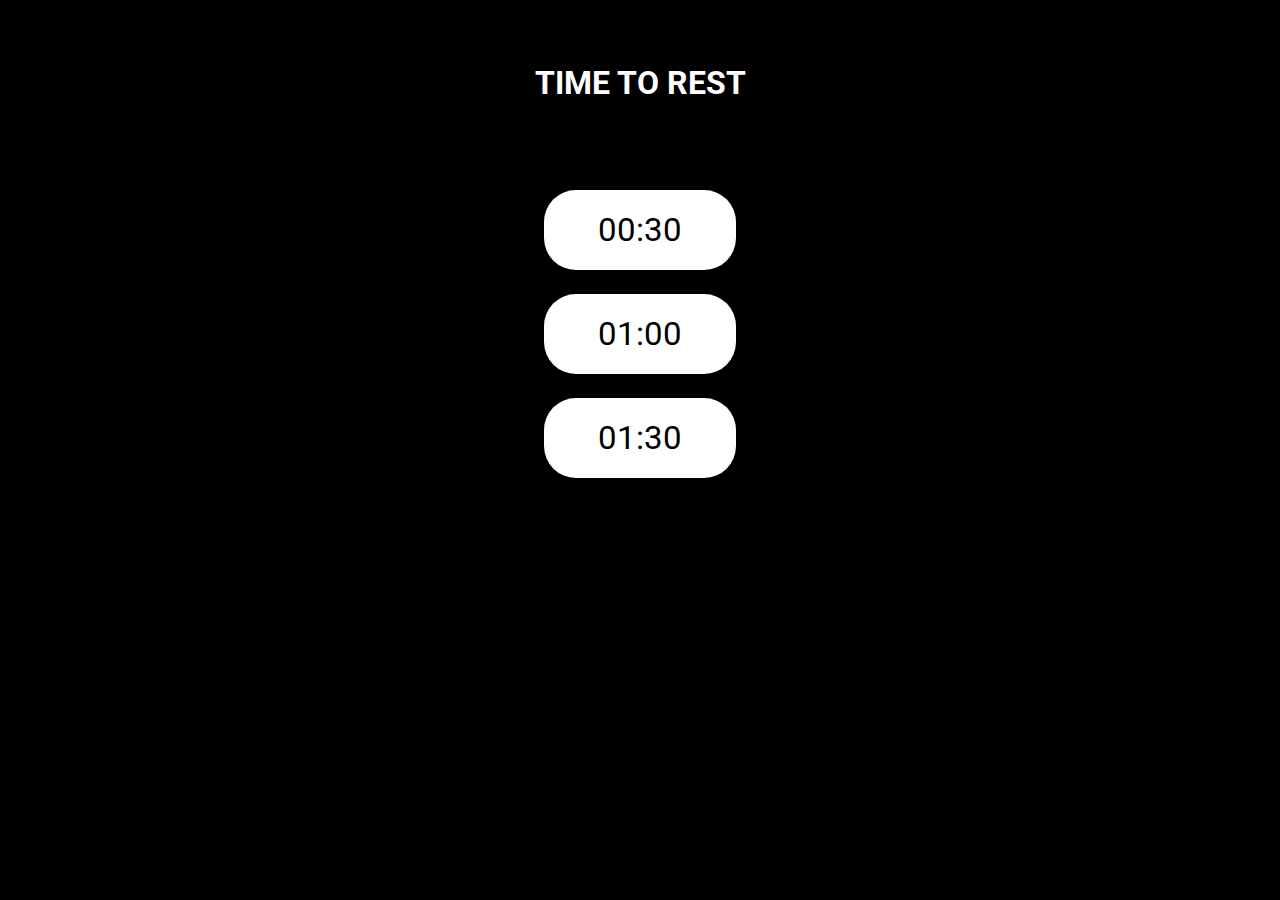
<file: index.html>
<!DOCTYPE html>
<html lang="pt-br">
<head>
    <meta charset="UTF-8">
    <meta http-equiv="X-UA-Compatible" content="IE=edge">
    <link rel="shortcut icon" href="timer.ico" type="image/x-icon">
    <link rel="stylesheet" href="index.css">
    <link rel="preconnect" href="https://fonts.gstatic.com">
    <link href="https://fonts.googleapis.com/css2?family=Roboto:wght@700&display=swap" rel="stylesheet">
    <meta name="viewport" content="width=device-width, initial-scale=1.0">
    <title>TIMER</title>
</head>
<body>
    <h1>TIME TO REST</h1>
    <div class="buttons">
        <a href="thirty.html">00:30</a>
        <a href="aMinute.html">01:00</a>
        <a href="minuteAndHalf.html">01:30</a>
    </div>
</body>
</html>
</file>
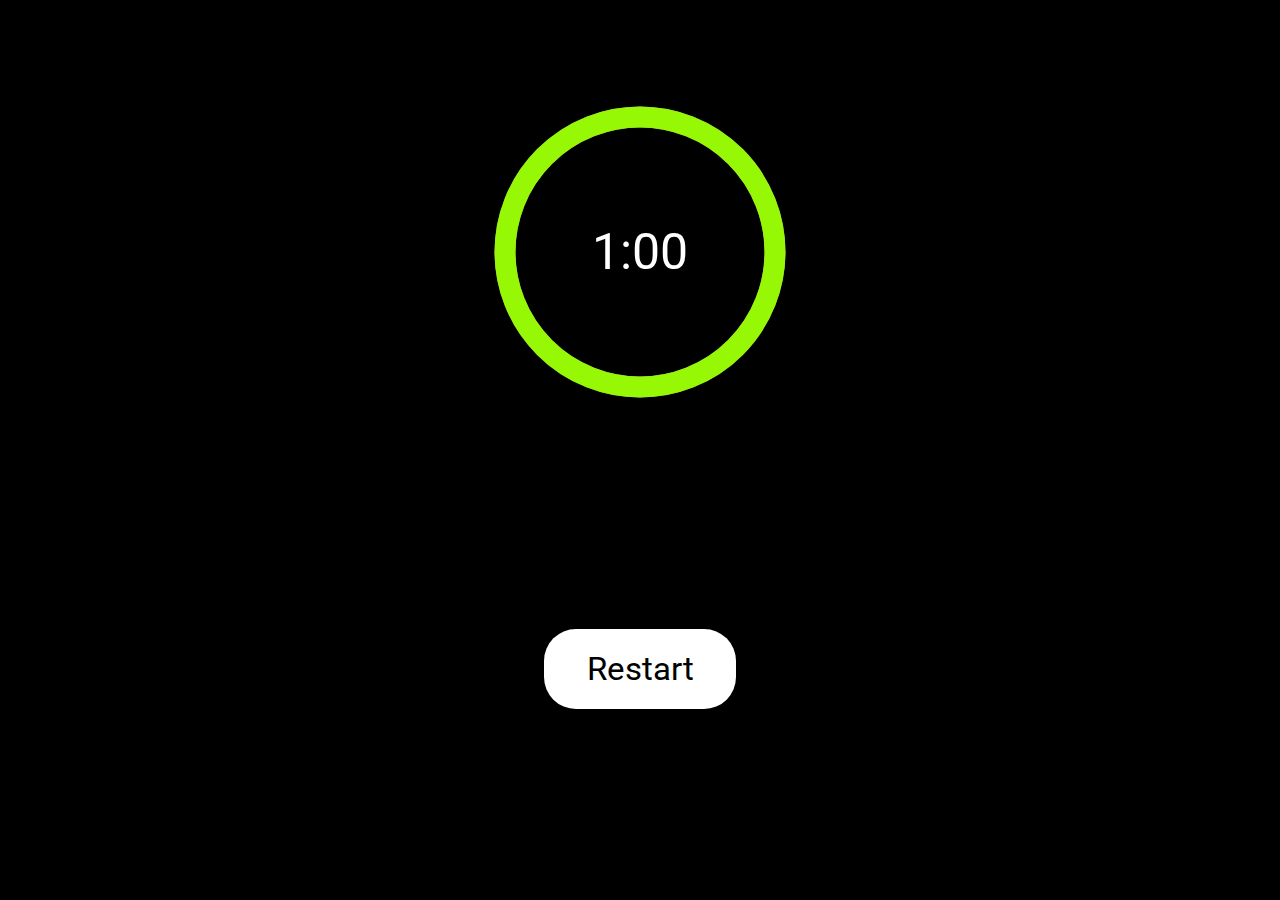
<file: aMinute.html>
<!DOCTYPE html>
<html lang="pt-br">
<head>
    <meta charset="UTF-8">
    <meta http-equiv="X-UA-Compatible" content="IE=edge">
    <meta name="viewport" content="width=device-width, initial-scale=1.0">
    <link rel="shortcut icon" href="timer.ico" type="image/x-icon">
    <link rel="preconnect" href="https://fonts.gstatic.com">
    <link href="https://fonts.googleapis.com/css2?family=Roboto:wght@700&display=swap" rel="stylesheet">
    <link rel="stylesheet" href="style.css">
    <link rel="stylesheet" href="index.css">
    <title>TIMER | 01:00 </title>
</head>
<body>
    <div id="app"></div>
    <div class="buttons">
        <a href="aMinute.html">Restart</a>
    </div>
    <script src="script1.js"></script>
</body>
</html>
</file>
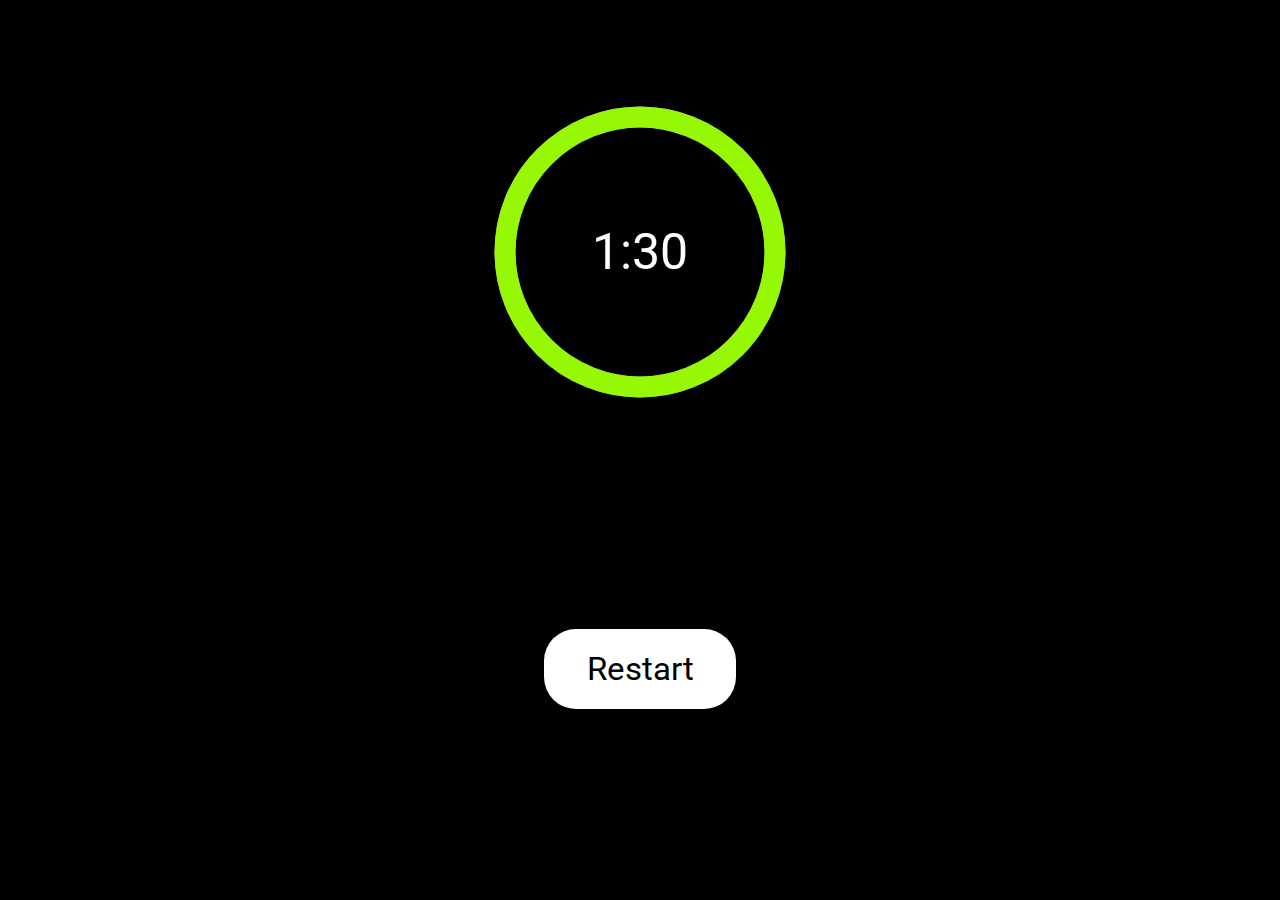
<file: minuteAndHalf.html>
<!DOCTYPE html>
<html lang="pt-br">
<head>
    <meta charset="UTF-8">
    <meta http-equiv="X-UA-Compatible" content="IE=edge">
    <meta name="viewport" content="width=device-width, initial-scale=1.0">
    <link rel="shortcut icon" href="timer.ico" type="image/x-icon">
    <link rel="preconnect" href="https://fonts.gstatic.com">
    <link href="https://fonts.googleapis.com/css2?family=Roboto:wght@700&display=swap" rel="stylesheet">
    <link rel="stylesheet" href="style.css">
    <link rel="stylesheet" href="index.css">
    <title>TIMER | 01:30 </title>
</head>
<body>
    <div id="app"></div>
    <div class="buttons">
        <a href="minuteAndHalf.html">Restart</a>
    </div>
    <script src="script2.js"></script>
</body>
</html>
</file>
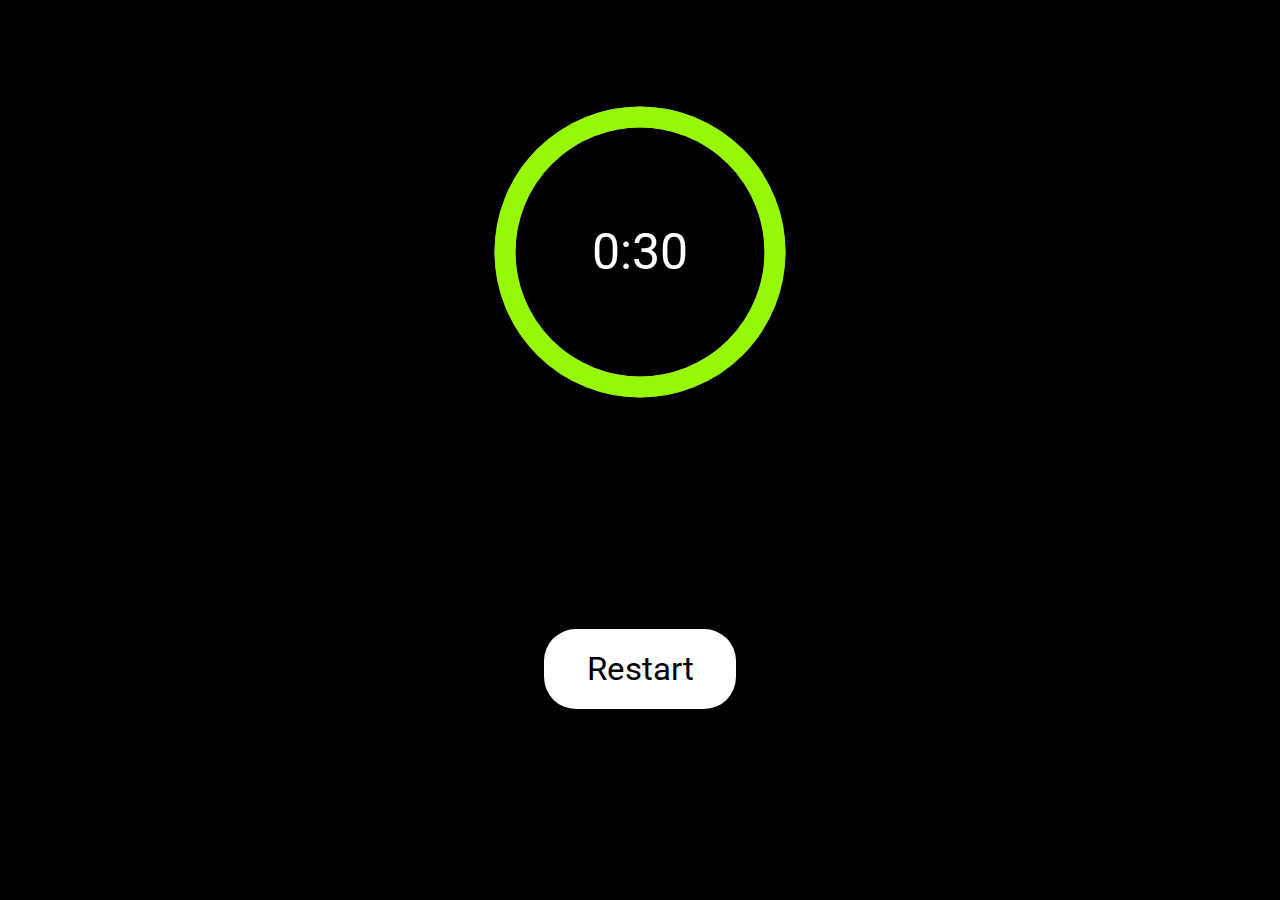
<file: thirty.html>
<!DOCTYPE html>
<html lang="pt-br">
<head>
    <meta charset="UTF-8">
    <meta http-equiv="X-UA-Compatible" content="IE=edge">
    <meta name="viewport" content="width=device-width, initial-scale=1.0">
    <link rel="shortcut icon" href="timer.ico" type="image/x-icon">
    <link rel="preconnect" href="https://fonts.gstatic.com">
    <link href="https://fonts.googleapis.com/css2?family=Roboto:wght@700&display=swap" rel="stylesheet">
    <link rel="stylesheet" href="style.css">
    <link rel="stylesheet" href="index.css">
    <title>TIMER | 00:30 </title>
</head>
<body>
    <div id="app"></div>
    <div class="buttons">
        <a href="thirty.html">Restart</a>
    </div>
    <script src="script.js"></script>
</body>
</html>
</file>
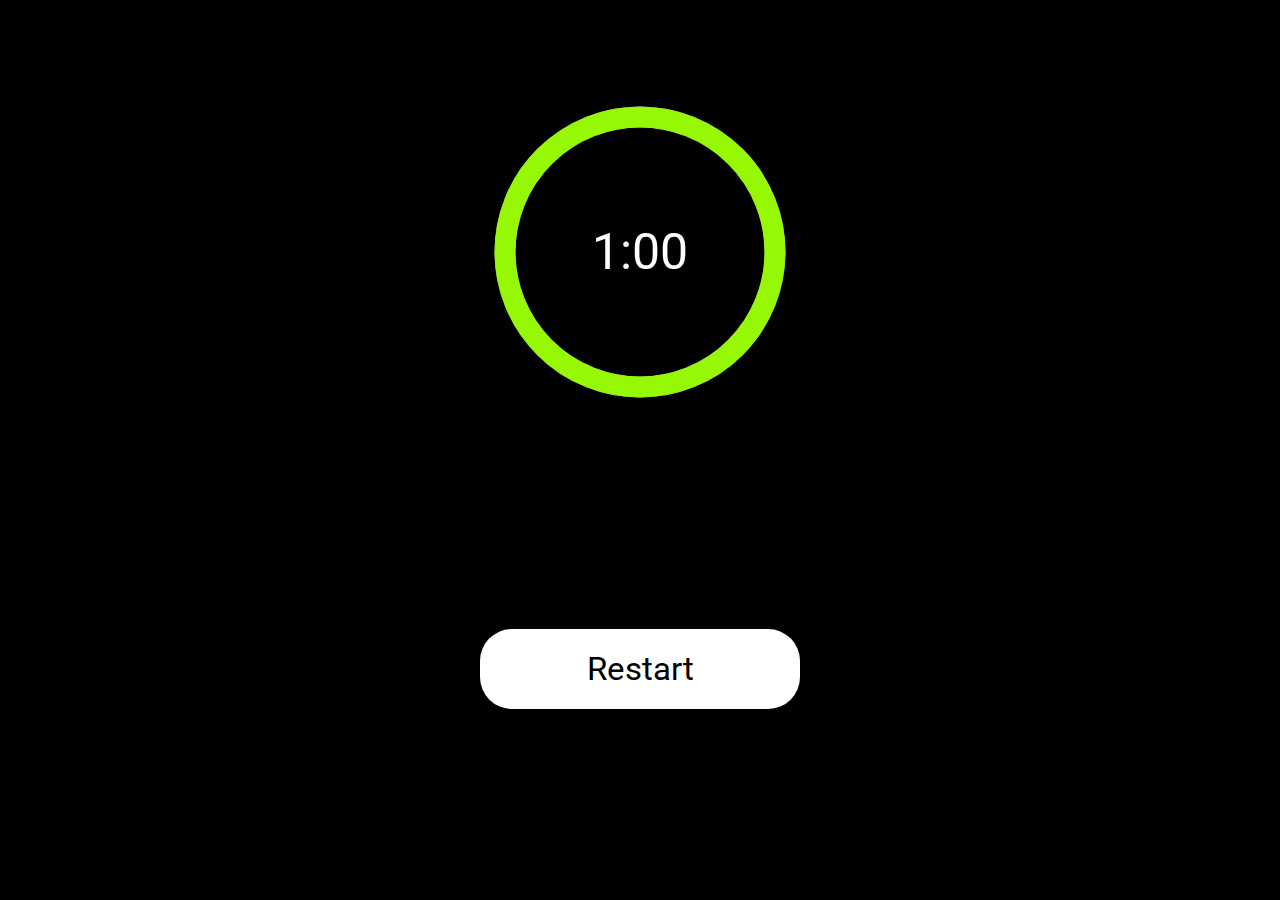
<file: views/aMinute.html>
<!DOCTYPE html>
<html lang="pt-br">
<head>
    <meta charset="UTF-8">
    <meta http-equiv="X-UA-Compatible" content="IE=edge">
    <meta name="viewport" content="width=device-width, initial-scale=1.0">
    <link rel="preconnect" href="https://fonts.gstatic.com">
    <link href="https://fonts.googleapis.com/css2?family=Roboto:wght@700&display=swap" rel="stylesheet">
    <link rel="stylesheet" href="../style/style.css">
    <link rel="stylesheet" href="../style/index.css">
    <title>TIMER | 01:00 </title>
</head>
<body>
    <div id="app"></div>
    <div class="buttons">
        <a href="aMinute.html">Restart</a>
    </div>
    <script src="../script/script1.js"></script>
</body>
</html>
</file>
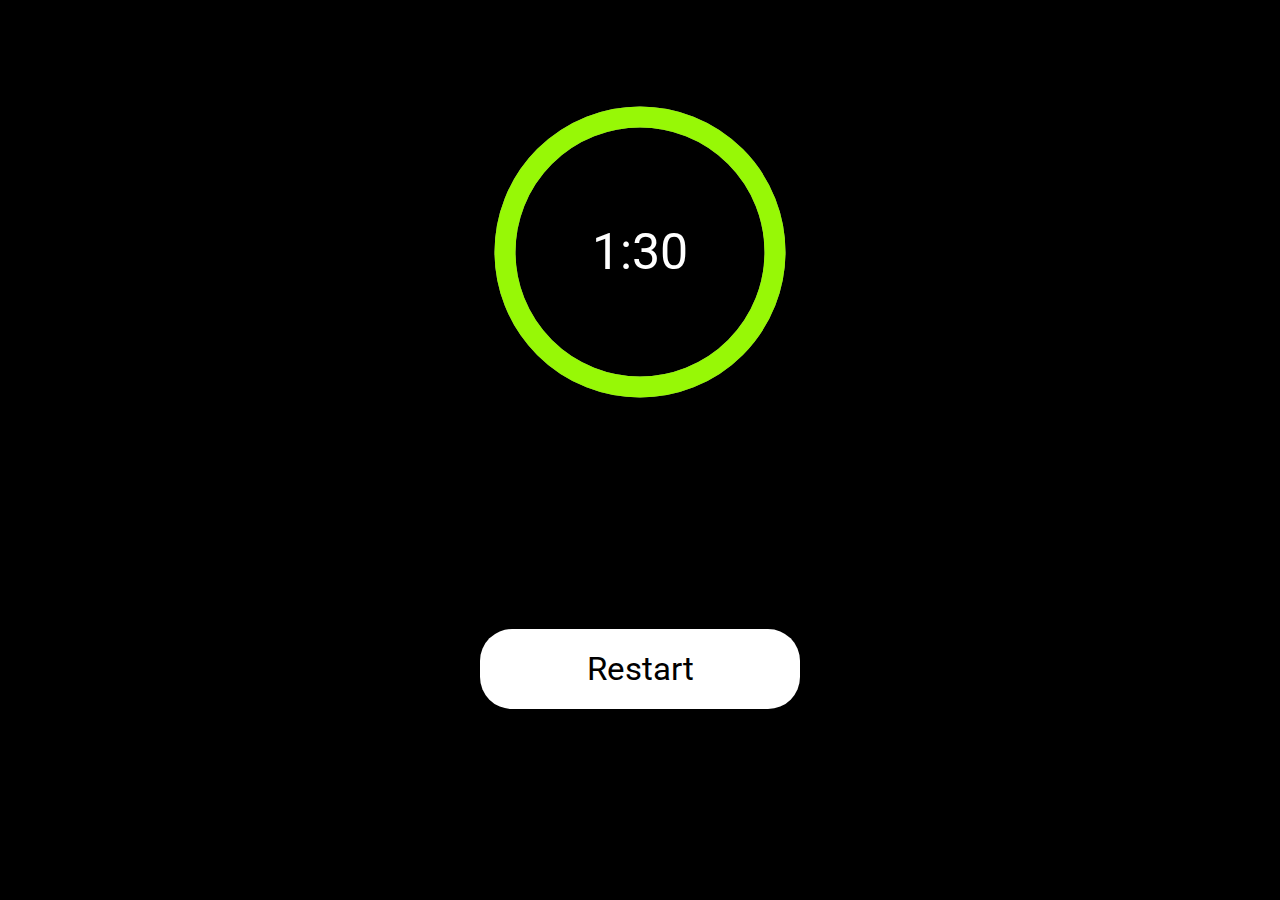
<file: views/minuteAndHalf.html>
<!DOCTYPE html>
<html lang="pt-br">
<head>
    <meta charset="UTF-8">
    <meta http-equiv="X-UA-Compatible" content="IE=edge">
    <meta name="viewport" content="width=device-width, initial-scale=1.0">
    <link rel="preconnect" href="https://fonts.gstatic.com">
    <link href="https://fonts.googleapis.com/css2?family=Roboto:wght@700&display=swap" rel="stylesheet">
    <link rel="stylesheet" href="../style/style.css">
    <link rel="stylesheet" href="../style/index.css">
    <title>TIMER | 01:30 </title>
</head>
<body>
    <div id="app"></div>
    <div class="buttons">
        <a href="minuteAndHalf.html">Restart</a>
    </div>
    <script src="../script/script2.js"></script>
</body>
</html>
</file>
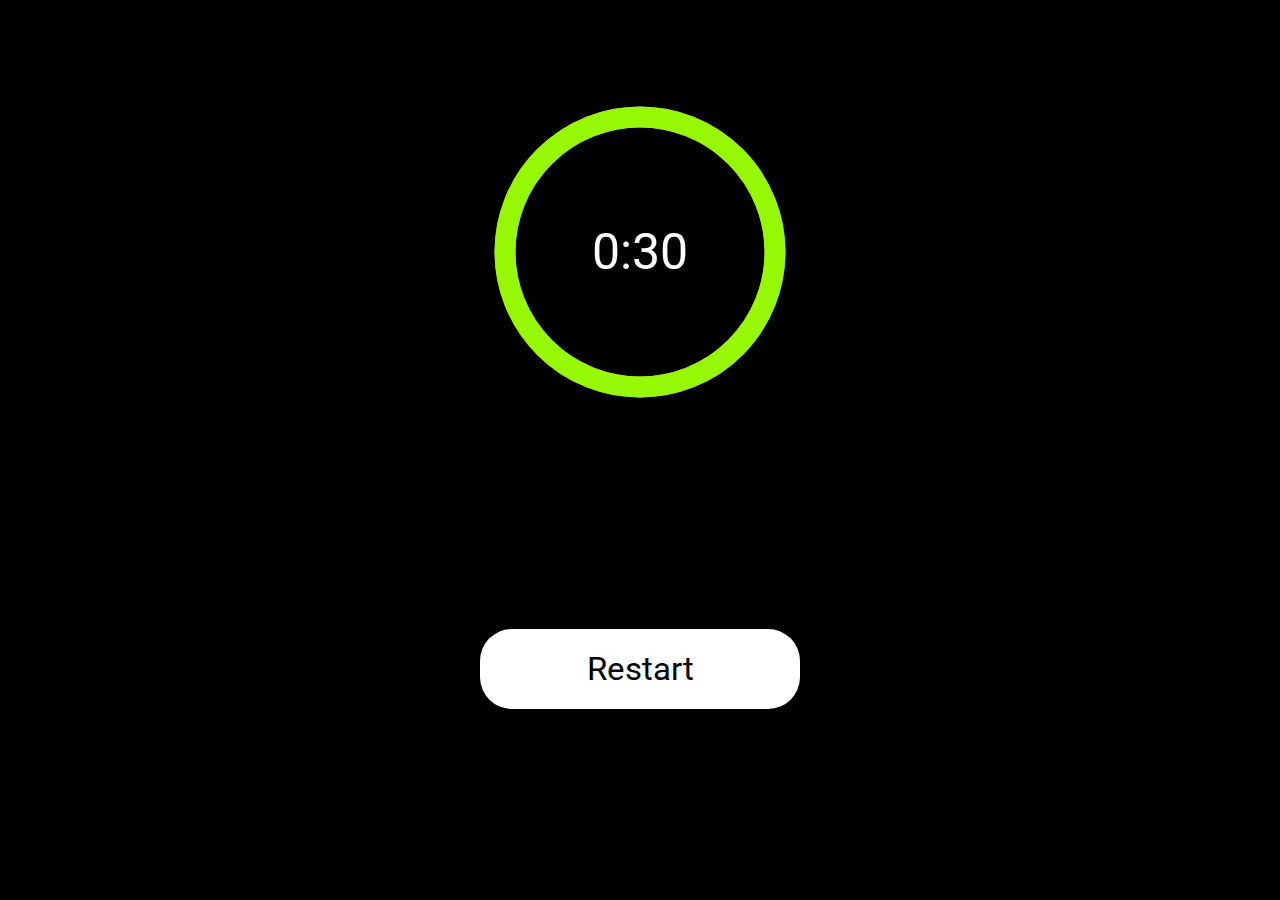
<file: views/thirty.html>
<!DOCTYPE html>
<html lang="pt-br">
<head>
    <meta charset="UTF-8">
    <meta http-equiv="X-UA-Compatible" content="IE=edge">
    <meta name="viewport" content="width=device-width, initial-scale=1.0">
    <link rel="preconnect" href="https://fonts.gstatic.com">
    <link href="https://fonts.googleapis.com/css2?family=Roboto:wght@700&display=swap" rel="stylesheet">
    <link rel="stylesheet" href="../style/style.css">
    <link rel="stylesheet" href="../style/index.css">
    <title>TIMER | 00:30 </title>
</head>
<body>
    <div id="app"></div>
    <div class="buttons">
        <a href="thirty.html">Restart</a>
    </div>
    <script src="../script/script.js"></script>
</body>
</html>
</file>
<file: index.css>
*{
    box-sizing: border-box;
    margin: 0;
    font-family: 'Roboto', sans-serif;
}
body{
    background-color: black;
    color: white;
    text-align: center;
}
h1{
    padding: 4rem;
}
a{
    background-color: white;
    text-align: center;
    padding-top: 1.25rem;
    border-radius: 2rem;
    width: 12rem;
    height: 5rem;
    text-decoration: none;
    color: black;
    font-size: 25pt;
    margin-top: 1.5rem; 
}
.buttons{
    display: flex;
    flex-direction: column;
    justify-content: center;
    align-items: center;
}
button{
    background-color: white;
    margin-top: 2rem;
    width: 20rem;
    height: 5rem;
    border: 2px solid white;
    border-radius: 2rem;
}
</file>
<file: style.css>
body {
    font-family: sans-serif;
    display: grid;
    height: 90vh;
    place-items: center;
    background-color: black;
  }
  
  .base-timer {
    position: relative;
    width: 300px;
    height: 300px;
  }
  
  .base-timer__svg {
    transform: scaleX(-1);
  }
  
  .base-timer__circle {
    fill: none;
    stroke: none;
  }
  
  .base-timer__path-elapsed {
    stroke-width: 7px;
    stroke: grey;
  }
  
  .base-timer__path-remaining {
    stroke-width: 7px;
    stroke-linecap: round;
    transform: rotate(90deg);
    transform-origin: center;
    transition: 1s linear all;
    fill-rule: nonzero;
    stroke: currentColor;
  }
  
  .base-timer__path-remaining.blue {
    color: rgb(151, 248, 6);
  }
  
  .base-timer__path-remaining.orange {
    color: orange;
  }
  
  .base-timer__path-remaining.red {
    color: red;
  }
  
  .base-timer__label {
    color: white;
    position: absolute;
    width: 300px;
    height: 300px;
    top: 0;
    display: flex;
    align-items: center;
    justify-content: center;
    font-size: 50px;
  }
</file>
<file: style/style.css>
body {
    font-family: sans-serif;
    display: grid;
    height: 90vh;
    place-items: center;
    background-color: black;
  }
  
  .base-timer {
    position: relative;
    width: 300px;
    height: 300px;
  }
  
  .base-timer__svg {
    transform: scaleX(-1);
  }
  
  .base-timer__circle {
    fill: none;
    stroke: none;
  }
  
  .base-timer__path-elapsed {
    stroke-width: 7px;
    stroke: grey;
  }
  
  .base-timer__path-remaining {
    stroke-width: 7px;
    stroke-linecap: round;
    transform: rotate(90deg);
    transform-origin: center;
    transition: 1s linear all;
    fill-rule: nonzero;
    stroke: currentColor;
  }
  
  .base-timer__path-remaining.blue {
    color: rgb(151, 248, 6);
  }
  
  .base-timer__path-remaining.orange {
    color: orange;
  }
  
  .base-timer__path-remaining.red {
    color: red;
  }
  
  .base-timer__label {
    color: white;
    position: absolute;
    width: 300px;
    height: 300px;
    top: 0;
    display: flex;
    align-items: center;
    justify-content: center;
    font-size: 50px;
  }
</file>
<file: style/index.css>
*{
    box-sizing: border-box;
    margin: 0;
    font-family: 'Roboto', sans-serif;
}

body{
    background-color: black;
    color: white;
    text-align: center;
}

h1{
    padding: 4rem;
}

a{
    background-color: white;
    text-align: center;
    padding-top: 1.25rem;
    border-radius: 2rem;
    width: 20rem;
    height: 5rem;
    text-decoration: none;
    color: black;
    font-size: 25pt;
    margin-top: 1.5rem;
    
}

.buttons{
    display: flex;
    flex-direction: column;
    justify-content: center;
    align-items: center;
}
button{
    background-color: white;
    margin-top: 2rem;
    width: 20rem;
    height: 5rem;
    border: 2px solid white;
    border-radius: 2rem;
}
</file>
